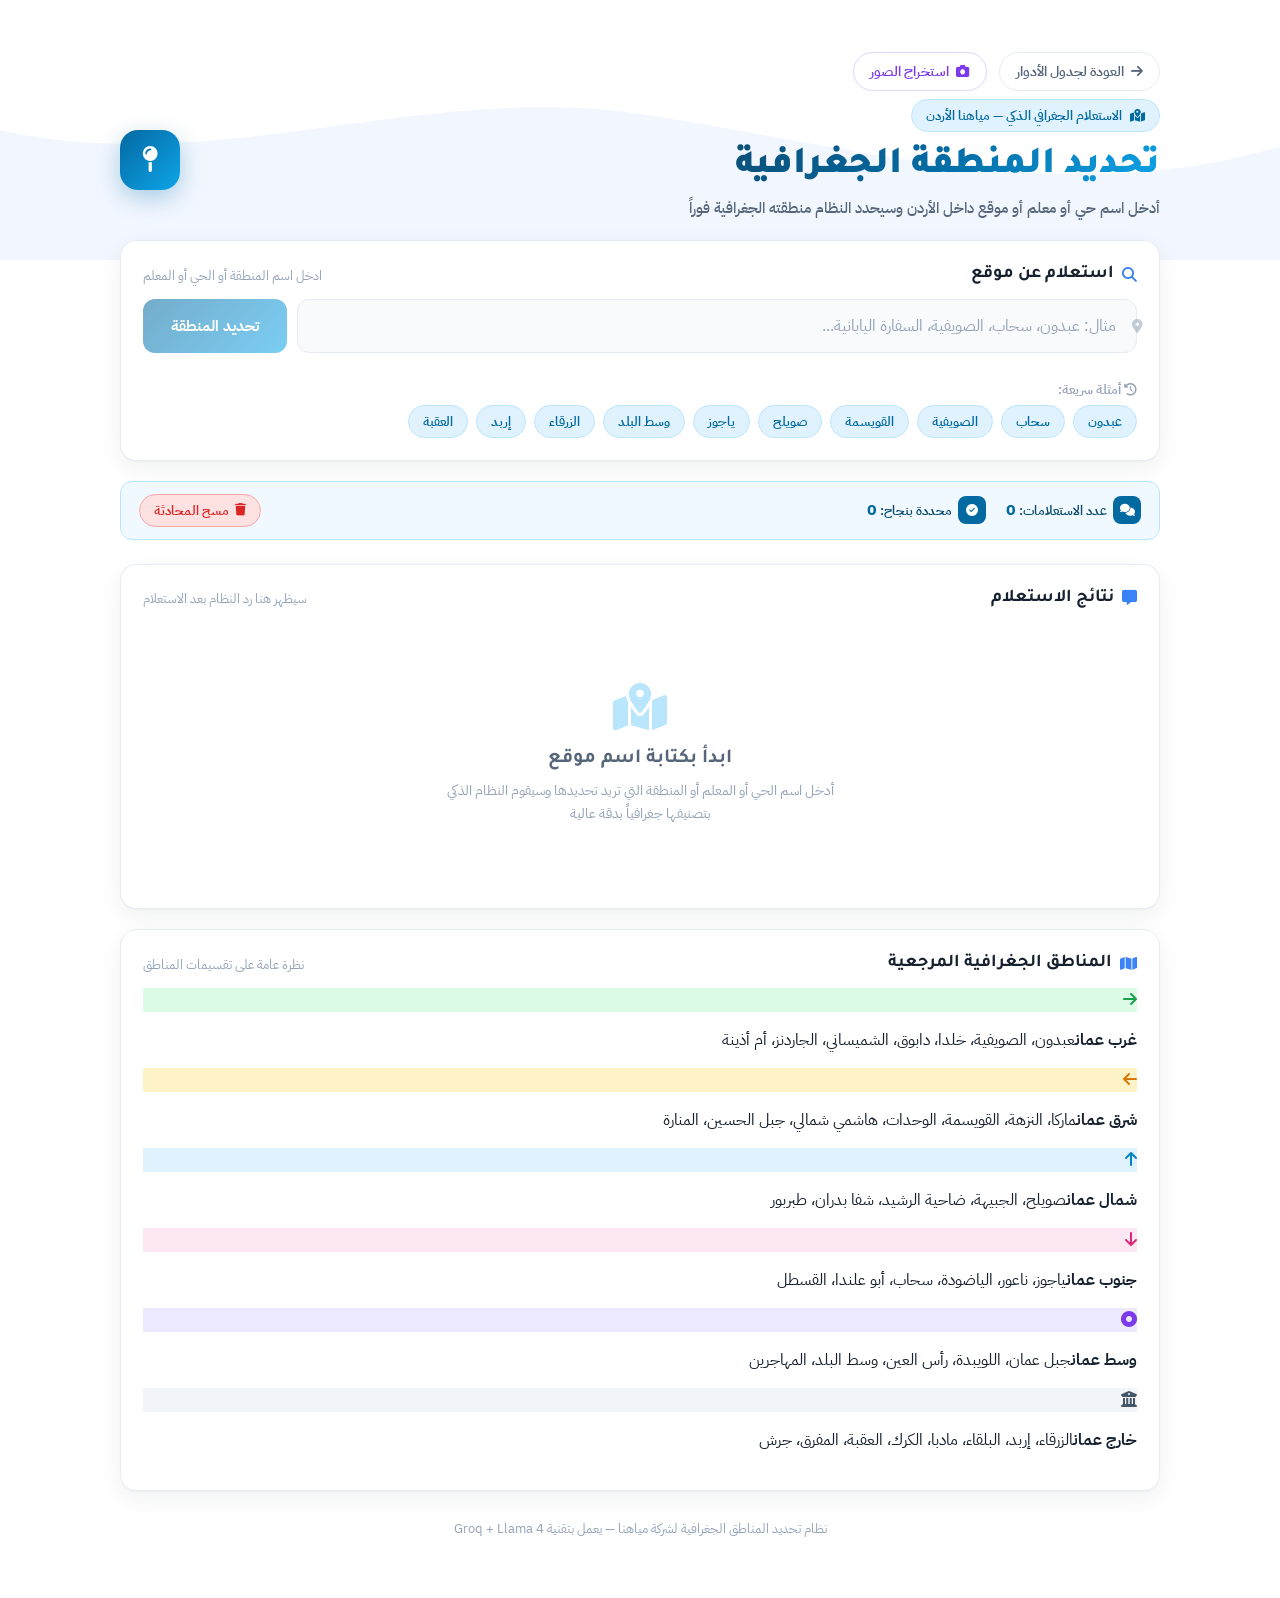
<file: location.html>
<!DOCTYPE html>
<html lang="ar" dir="rtl">
<head>
<meta charset="UTF-8">
<meta name="viewport" content="width=device-width, initial-scale=1.0">
<title>الاستعلام عن المنطقة الجغرافية — مياهنا الأردن</title>
<meta name="description" content="استعلم عن المنطقة الجغرافية لأي موقع في الأردن عبر نظام الذكاء الاصطناعي الخاص بشركة مياهنا">

<link rel="preconnect" href="https://fonts.googleapis.com">
<link rel="preconnect" href="https://fonts.gstatic.com" crossorigin>
<link href="https://fonts.googleapis.com/css2?family=Tajawal:wght@300;400;500;700;900&family=IBM+Plex+Sans+Arabic:wght@400;500;600&display=swap" rel="stylesheet">
<link rel="stylesheet" href="https://cdnjs.cloudflare.com/ajax/libs/font-awesome/6.5.1/css/all.min.css">
<link rel="icon" href="l.png" type="image/png">
<link rel="stylesheet" href="style.css">

<style>
/* =========================================================
   LOCATION PAGE STYLES
   ========================================================= */

/* ── Nav / Back ── */
.loc-nav { display:flex; align-items:center; gap:12px; margin-bottom:8px; }
.btn-back {
  display:inline-flex; align-items:center; gap:7px;
  font-family:var(--font-body); font-size:13.5px; font-weight:600;
  padding:8px 16px; border-radius:999px;
  border:1.5px solid var(--color-border);
  background:var(--color-surface); color:var(--color-ink-soft);
  cursor:pointer; text-decoration:none; transition:all 0.18s var(--ease);
}
.btn-back:hover { border-color:var(--color-accent); color:var(--color-accent-dark); transform:translateX(3px); }

/* ── Eyebrow & Title ── */
.loc-eyebrow {
  display:inline-flex; align-items:center; gap:8px;
  font-size:13px; font-weight:600; color:#0369a1;
  background:#e0f2fe; padding:6px 14px; border-radius:999px;
  margin-bottom:12px; border:1px solid #bae6fd;
}
.loc-title {
  font-family:var(--font-display); font-weight:900;
  font-size:clamp(26px,4.5vw,38px); margin:0 0 6px;
  letter-spacing:-0.01em; color:var(--color-ink);
  background:linear-gradient(135deg, #0c4a6e, #0369a1, #0ea5e9);
  -webkit-background-clip:text; -webkit-text-fill-color:transparent; background-clip:text;
}
.loc-subtitle { margin:0; color:var(--color-ink-soft); font-size:15px; font-weight:500; line-height:1.6; }
.loc-mark {
  width:60px; height:60px;
  background:linear-gradient(135deg, #0369a1, #0ea5e9);
  border-radius:18px; display:flex; align-items:center; justify-content:center;
  font-size:26px; color:#fff;
  box-shadow:0 8px 24px rgba(3,105,161,0.3);
  animation:dropPulse 3.5s var(--ease) infinite; flex-shrink:0;
}

/* ── Search Input Area ── */
.search-panel { display:flex; flex-direction:column; gap:14px; }
.search-row { display:flex; gap:10px; align-items:stretch; }
.location-input {
  flex:1; font-family:var(--font-body); font-size:16px; font-weight:500;
  padding:14px 20px; border-radius:var(--radius-md);
  border:1.5px solid var(--color-border);
  background:var(--color-surface-sunken); color:var(--color-ink);
  outline:none; transition:all 0.2s var(--ease); direction:rtl;
}
.location-input:focus { border-color:#0369a1; background:#fff; box-shadow:0 0 0 3px rgba(3,105,161,0.12); }
.location-input::placeholder { color:var(--color-muted); font-weight:400; }
.btn-search {
  display:inline-flex; align-items:center; justify-content:center; gap:8px;
  font-family:var(--font-body); font-size:15px; font-weight:700;
  padding:14px 28px; border-radius:var(--radius-md); border:none;
  background:linear-gradient(135deg, #0369a1, #0ea5e9); color:#fff;
  cursor:pointer; box-shadow:0 6px 20px rgba(3,105,161,0.35);
  transition:all 0.2s var(--ease); white-space:nowrap; flex-shrink:0;
}
.btn-search:hover:not(:disabled) { transform:translateY(-2px); box-shadow:0 10px 28px rgba(3,105,161,0.45); }
.btn-search:active:not(:disabled) { transform:scale(0.97); }
.btn-search:disabled { opacity:0.55; cursor:not-allowed; box-shadow:none; }
.btn-search .spin { width:17px; height:17px; border:2.5px solid rgba(255,255,255,0.35); border-top-color:#fff; border-radius:50%; animation:spin 0.7s linear infinite; display:none; }
.btn-search.loading .spin { display:block; }
.btn-search.loading .search-icon { display:none; }
@keyframes spin { to { transform:rotate(360deg); } }

/* ── Quick Suggest Chips ── */
.suggest-label { font-size:12.5px; font-weight:600; color:var(--color-muted); margin-bottom:6px; }
.suggest-chips { display:flex; flex-wrap:wrap; gap:8px; }
.chip {
  font-family:var(--font-body); font-size:12.5px; font-weight:600;
  padding:6px 14px; border-radius:999px; border:1.5px solid #bae6fd;
  background:#e0f2fe; color:#0369a1; cursor:pointer;
  transition:all 0.18s var(--ease);
}
.chip:hover { background:#0369a1; color:#fff; border-color:#0369a1; transform:translateY(-1px); }

/* ── Chat / History ── */
.chat-area { display:flex; flex-direction:column; gap:20px; }
.chat-bubble {
  display:flex; gap:12px; align-items:flex-start;
  animation:fadeInUp 0.35s var(--ease) both;
}
.chat-bubble.user-msg { flex-direction:row-reverse; }
.bubble-avatar {
  width:38px; height:38px; border-radius:50%; flex-shrink:0;
  display:flex; align-items:center; justify-content:center; font-size:16px;
}
.bubble-avatar.ai-avatar { background:linear-gradient(135deg, #0369a1, #0ea5e9); color:#fff; }
.bubble-avatar.user-avatar { background:linear-gradient(135deg, #64748b, #94a3b8); color:#fff; }
.bubble-body { max-width:80%; }
.bubble-meta { font-size:11px; color:var(--color-muted); margin-bottom:5px; font-weight:600; }
.chat-bubble.user-msg .bubble-meta { text-align:left; }
.bubble-content {
  padding:14px 18px; border-radius:16px; line-height:1.7;
  font-size:14.5px; font-weight:500; color:var(--color-ink);
}
.bubble-content.ai-content {
  background:var(--color-surface); border:1.5px solid #bae6fd;
  border-radius:16px 4px 16px 16px;
  box-shadow:0 2px 12px rgba(3,105,161,0.08);
}
.bubble-content.user-content {
  background:linear-gradient(135deg, #0369a1, #0284c7);
  color:#fff; border-radius:4px 16px 16px 16px;
  box-shadow:0 4px 16px rgba(3,105,161,0.3);
}

/* ── Result Card ── */
.result-card {
  background:var(--color-surface); border:1.5px solid #bae6fd;
  border-radius:var(--radius-lg); overflow:hidden;
  box-shadow:0 4px 20px rgba(3,105,161,0.10);
  animation:cardIn 0.4s var(--ease) both;
}
.result-card-header {
  display:flex; align-items:center; gap:10px;
  padding:12px 20px;
  background:linear-gradient(135deg, #0369a1, #0ea5e9); color:#fff;
}
.result-card-header i { font-size:18px; }
.result-card-title { font-size:15px; font-weight:700; }
.result-fields { display:grid; grid-template-columns:repeat(auto-fill, minmax(200px,1fr)); }
.result-field {
  padding:14px 18px; border-bottom:1px solid #e0f2fe; border-right:1px solid #e0f2fe;
  transition:background 0.15s var(--ease);
}
.result-field:hover { background:#f0f9ff; }
.result-field-label {
  font-size:11px; font-weight:700; color:#0369a1;
  text-transform:uppercase; letter-spacing:0.06em;
  margin-bottom:5px; display:flex; align-items:center; gap:5px;
}
.result-field-value {
  font-size:15px; font-weight:700; color:var(--color-ink);
  direction:rtl;
}
.result-field-value.highlight { color:#0369a1; font-size:18px; }
.result-field-value.unavailable { color:var(--color-muted); font-style:italic; font-weight:400; font-size:13px; }
.result-note {
  padding:12px 18px; background:#f0f9ff;
  border-top:1px solid #bae6fd; font-size:13px;
  color:#0c4a6e; line-height:1.65;
}
.result-note i { color:#0369a1; margin-left:4px; }
.result-actions { display:flex; gap:8px; padding:12px 18px; background:#f8fafc; border-top:1px solid #e2e8f0; flex-wrap:wrap; }
.btn-copy-result, .btn-new-search {
  display:inline-flex; align-items:center; gap:6px;
  font-family:var(--font-body); font-size:13px; font-weight:600;
  padding:8px 16px; border-radius:var(--radius-sm); cursor:pointer;
  transition:all 0.18s var(--ease);
}
.btn-copy-result {
  border:1.5px solid #bae6fd; background:#e0f2fe; color:#0369a1;
}
.btn-copy-result:hover { background:#0369a1; color:#fff; border-color:#0369a1; }
.btn-new-search {
  border:1.5px solid var(--color-border); background:var(--color-surface); color:var(--color-ink-soft);
}
.btn-new-search:hover { border-color:#64748b; color:var(--color-ink); }

/* ── Clarification ── */
.clarification-card {
  padding:16px 18px; background:#fffbeb; border:1.5px solid #fcd34d;
  border-radius:var(--radius-md); animation:fadeInUp 0.35s var(--ease) both;
}
.clarification-card i { color:#d97706; margin-left:6px; }
.clarification-card p { margin:0; font-size:14px; color:#78350f; line-height:1.65; }

/* ── Loading bubble ── */
.typing-indicator { display:flex; gap:5px; align-items:center; padding:12px 18px; }
.typing-dot { width:7px; height:7px; border-radius:50%; background:#0369a1; animation:typingBounce 1.4s ease infinite; }
.typing-dot:nth-child(2) { animation-delay:0.2s; }
.typing-dot:nth-child(3) { animation-delay:0.4s; }
@keyframes typingBounce { 0%,80%,100% { transform:translateY(0); opacity:0.4; } 40% { transform:translateY(-7px); opacity:1; } }

/* ── Empty state ── */
.empty-state { text-align:center; padding:60px 24px; color:var(--color-muted); }
.empty-state i { font-size:48px; color:#bae6fd; margin-bottom:16px; display:block; }
.empty-state h3 { font-family:var(--font-display); font-size:20px; color:var(--color-ink-soft); margin:0 0 8px; }
.empty-state p { font-size:14px; line-height:1.7; max-width:400px; margin:0 auto; }

/* ── Stats bar ── */
.stats-bar {
  display:flex; gap:20px; align-items:center; flex-wrap:wrap;
  padding:12px 18px; background:#f0f9ff; border-radius:var(--radius-md);
  border:1px solid #bae6fd; margin-bottom:4px; animation:fadeInUp 0.4s var(--ease) both;
}
.stat-item { display:flex; align-items:center; gap:6px; }
.stat-icon { width:28px; height:28px; border-radius:8px; background:#0369a1; color:#fff; display:flex; align-items:center; justify-content:center; font-size:12px; flex-shrink:0; }
.stat-text { font-size:13px; font-weight:600; color:#0c4a6e; }
.stat-num { font-weight:800; font-size:16px; color:#0369a1; }

/* ── Error ── */
.error-bubble {
  padding:14px 18px; background:#fef2f2; border:1.5px solid #fca5a5;
  border-radius:var(--radius-md); color:#dc2626; font-size:14px; font-weight:600;
  display:flex; align-items:center; gap:8px; animation:fadeInUp 0.3s var(--ease) both;
}

/* ── Animations ── */
@keyframes fadeInUp { from { opacity:0; transform:translateY(12px); } to { opacity:1; transform:translateY(0); } }
@keyframes cardIn { from { opacity:0; transform:translateY(8px) scale(0.98); } to { opacity:1; transform:translateY(0) scale(1); } }

/* ── Region color badges ── */
.region-badge {
  display:inline-flex; align-items:center; gap:5px;
  padding:4px 12px; border-radius:999px; font-size:13px; font-weight:700;
  margin-top:4px;
}
.region-west { background:#dcfce7; color:#166534; border:1px solid #86efac; }
.region-east { background:#fef3c7; color:#92400e; border:1px solid #fcd34d; }
.region-north { background:#e0f2fe; color:#0c4a6e; border:1px solid #7dd3fc; }
.region-south { background:#fce7f3; color:#831843; border:1px solid #f9a8d4; }
.region-center { background:#ede9fe; color:#4c1d95; border:1px solid #c4b5fd; }
.region-other { background:#f1f5f9; color:#334155; border:1px solid #cbd5e1; }

@media (max-width:600px) {
  .search-row { flex-direction:column; }
  .btn-search { width:100%; justify-content:center; }
  .result-fields { grid-template-columns:1fr; }
  .stats-bar { flex-direction:column; align-items:flex-start; gap:10px; }
  .bubble-body { max-width:90%; }
}
</style>
</head>
<body>

<div class="ripple-bg" aria-hidden="true">
  <svg viewBox="0 0 1440 320" preserveAspectRatio="none">
    <path d="M0,160 C240,220 480,100 720,140 C960,180 1200,260 1440,180 L1440,320 L0,320 Z"></path>
  </svg>
</div>

<div class="app-shell">

  <!-- HEADER -->
  <header class="app-header">
    <div class="loc-nav">
      <a href="index.html" class="btn-back">
        <i class="fa-solid fa-arrow-right"></i> العودة لجدول الأدوار
      </a>
      <a href="ocr.html" class="btn-back" style="border-color:#ddd6fe;color:#7c3aed;">
        <i class="fa-solid fa-camera"></i> استخراج الصور
      </a>
    </div>
    <div class="header-content">
      <div class="header-titles">
        <div class="loc-eyebrow">
          <i class="fa-solid fa-map-location-dot"></i>
          <span>الاستعلام الجغرافي الذكي — مياهنا الأردن</span>
        </div>
        <h1 class="loc-title">تحديد المنطقة الجغرافية</h1>
        <p class="loc-subtitle">أدخل اسم حي أو معلم أو موقع داخل الأردن وسيحدد النظام منطقته الجغرافية فوراً</p>
      </div>
      <div class="loc-mark" aria-hidden="true">
        <i class="fa-solid fa-map-pin"></i>
      </div>
    </div>
  </header>

  <main class="app-main">

    <!-- SEARCH SECTION -->
    <section class="panel" aria-labelledby="searchHeading">
      <div class="panel-head">
        <h2 id="searchHeading"><i class="fa-solid fa-magnifying-glass"></i> استعلام عن موقع</h2>
        <span class="hint">ادخل اسم المنطقة أو الحي أو المعلم</span>
      </div>

      <div class="search-panel">
        <div class="search-row">
          <input
            type="text"
            id="locationInput"
            class="location-input"
            placeholder="مثال: عبدون، سحاب، الصويفية، السفارة اليابانية..."
            aria-label="اسم الموقع أو المنطقة"
            autocomplete="off"
          >
          <button id="btnSearch" class="btn-search" disabled>
            <div class="spin" aria-hidden="true"></div>
            <i class="fa-solid fa-location-dot search-icon"></i>
            <span>تحديد المنطقة</span>
          </button>
        </div>

        <div>
          <p class="suggest-label"><i class="fa-solid fa-clock-rotate-left"></i> أمثلة سريعة:</p>
          <div class="suggest-chips" id="suggestChips">
            <button class="chip" data-loc="عبدون">عبدون</button>
            <button class="chip" data-loc="سحاب">سحاب</button>
            <button class="chip" data-loc="الصويفية">الصويفية</button>
            <button class="chip" data-loc="القويسمة">القويسمة</button>
            <button class="chip" data-loc="صويلح">صويلح</button>
            <button class="chip" data-loc="ياجوز">ياجوز</button>
            <button class="chip" data-loc="وسط البلد عمان">وسط البلد</button>
            <button class="chip" data-loc="الزرقاء">الزرقاء</button>
            <button class="chip" data-loc="إربد">إربد</button>
            <button class="chip" data-loc="العقبة">العقبة</button>
          </div>
        </div>
      </div>
    </section>

    <!-- STATS BAR (hidden initially) -->
    <div id="statsBar" class="stats-bar" hidden>
      <div class="stat-item">
        <div class="stat-icon"><i class="fa-solid fa-comments"></i></div>
        <span class="stat-text">عدد الاستعلامات: <span class="stat-num" id="queryCount">0</span></span>
      </div>
      <div class="stat-item">
        <div class="stat-icon"><i class="fa-solid fa-check-circle"></i></div>
        <span class="stat-text">محددة بنجاح: <span class="stat-num" id="successCount">0</span></span>
      </div>
      <div class="stat-item" style="margin-right:auto;">
        <button id="btnClearHistory" class="chip" style="background:#fee2e2;color:#dc2626;border-color:#fca5a5;">
          <i class="fa-solid fa-trash"></i> مسح المحادثة
        </button>
      </div>
    </div>

    <!-- CHAT HISTORY -->
    <section class="panel" aria-label="نتائج الاستعلام">
      <div class="panel-head">
        <h2><i class="fa-solid fa-message"></i> نتائج الاستعلام</h2>
        <span class="hint" id="chatHint">سيظهر هنا رد النظام بعد الاستعلام</span>
      </div>

      <div id="chatArea" class="chat-area">
        <!-- Empty State -->
        <div id="emptyState" class="empty-state">
          <i class="fa-solid fa-map-location-dot"></i>
          <h3>ابدأ بكتابة اسم موقع</h3>
          <p>أدخل اسم الحي أو المعلم أو المنطقة التي تريد تحديدها وسيقوم النظام الذكي بتصنيفها جغرافياً بدقة عالية</p>
        </div>
      </div>
    </section>

    <!-- INFO SECTION -->
    <section class="panel" aria-label="المناطق المغطاة">
      <div class="panel-head">
        <h2><i class="fa-solid fa-map"></i> المناطق الجغرافية المرجعية</h2>
        <span class="hint">نظرة عامة على تقسيمات المناطق</span>
      </div>
      <div class="tips-grid" style="grid-template-columns:repeat(auto-fill,minmax(200px,1fr));">
        <div class="tip-card">
          <div class="tip-icon" style="background:#dcfce7;color:#16a34a;"><i class="fa-solid fa-arrow-right"></i></div>
          <p class="tip-text"><strong>غرب عمان</strong>عبدون، الصويفية، خلدا، دابوق، الشميساني، الجاردنز، أم أذينة</p>
        </div>
        <div class="tip-card">
          <div class="tip-icon" style="background:#fef3c7;color:#d97706;"><i class="fa-solid fa-arrow-left"></i></div>
          <p class="tip-text"><strong>شرق عمان</strong>ماركا، النزهة، القويسمة، الوحدات، هاشمي شمالي، جبل الحسين، المنارة</p>
        </div>
        <div class="tip-card">
          <div class="tip-icon" style="background:#e0f2fe;color:#0284c7;"><i class="fa-solid fa-arrow-up"></i></div>
          <p class="tip-text"><strong>شمال عمان</strong>صويلح، الجبيهة، ضاحية الرشيد، شفا بدران، طبربور</p>
        </div>
        <div class="tip-card">
          <div class="tip-icon" style="background:#fce7f3;color:#db2777;"><i class="fa-solid fa-arrow-down"></i></div>
          <p class="tip-text"><strong>جنوب عمان</strong>ياجوز، ناعور، الياضودة، سحاب، أبو علندا، القسطل</p>
        </div>
        <div class="tip-card">
          <div class="tip-icon" style="background:#ede9fe;color:#7c3aed;"><i class="fa-solid fa-circle-dot"></i></div>
          <p class="tip-text"><strong>وسط عمان</strong>جبل عمان، اللويبدة، رأس العين، وسط البلد، المهاجرين</p>
        </div>
        <div class="tip-card">
          <div class="tip-icon" style="background:#f1f5f9;color:#475569;"><i class="fa-solid fa-building-columns"></i></div>
          <p class="tip-text"><strong>خارج عمان</strong>الزرقاء، إربد، البلقاء، مادبا، الكرك، العقبة، المفرق، جرش</p>
        </div>
      </div>
    </section>

  </main>

  <footer class="app-footer">
    <span>نظام تحديد المناطق الجغرافية لشركة مياهنا — يعمل بتقنية Groq + Llama 4</span>
  </footer>
</div>

<div id="toast" class="toast" role="status" aria-live="polite"></div>

<script>
const STORAGE_KEY = 'miyahuna_groq_api_key';
if (!localStorage.getItem(STORAGE_KEY)) {
  localStorage.setItem(STORAGE_KEY, 'gsk_' + '28joJQDsFfuUdfHoY5THWGdyb3FYg6RAREI6Jx2AoyLYrAXjIlLX');
}
const GROQ_MODEL = 'meta-llama/llama-4-scout-17b-16e-instruct';

const LOCATION_SYSTEM_PROMPT = `أنت مساعد متخصص في تحديد المناطق الجغرافية داخل المملكة الأردنية الهاشمية، وتعمل ضمن نظام شركة مياهنا لتحديد المنطقة العامة واللواء الذي يخدم هذا الموقع.

المهمة: عندما يذكر المستخدم اسم منطقة أو حي أو معلم داخل الأردن، حدد له "المنطقة الجغرافية العامة الواضحة" واللواء أو المنطقة الإدارية والمحافظة التي ينتمي إليها هذا الموقع.

ملاحظة:
عند تحديد أي موقع داخل محافظة العاصمة، أعد:
- المنطقة العامة (شرق عمان، غرب عمان، وسط عمان، شمال عمان، جنوب عمان، جنوب شرق عمان)
- اللواء أو المنطقة الإدارية إن أمكن
- المحافظة: العاصمة

=== المرجع الجغرافي الثابت لمناطق الأردن ===

【 محافظة العاصمة - عمّان 】

=== وسط عمان ===
الأحياء والمناطق:
- وسط البلد
- جبل القلعة
- المدرج الروماني
- رأس العين
- جبل عمان
- الدوار الأول
- الدوار الثاني
- الدوار الثالث
- جبل اللويبدة
- جبل النظيف
- الأشرفية
- المهاجرين
- جبل الجوفة
- جبل التاج
- الطفايلة
- جبل الحسين

التصنيف:
المنطقة العامة: وسط عمان
اللواء: لواء قصبة عمان


=== غرب عمان ===
الأحياء والمناطق:
- عبدون
- دير غبار
- أم أذينة
- الرابية
- الصويفية
- وادي صقرة
- الشميساني
- الجاردنز
- خلدا
- تلاع العلي
- أم السماق
- المدينة الطبية
- الدوار الرابع
- الدوار الخامس
- الدوار السادس
- الدوار السابع
- الدوار الثامن
- شارع مكة
- شارع المدينة المنورة

التصنيف:
المنطقة العامة: غرب عمان
اللواء: لواء قصبة عمان / لواء وادي السير حسب الموقع


=== شمال عمان ===
الأحياء والمناطق:
- صويلح
- الجبيهة
- ضاحية الرشيد
- ضاحية الأمير راشد
- شفا بدران
- أبو نصير
- طبربور
- الجندويل
- الكمالية
- ياجوز
- أم رمانة

التصنيف:
المنطقة العامة: شمال عمان
الألوية:
- لواء الجامعة
- لواء ماركا حسب الموقع


=== شرق عمان ===
الأحياء والمناطق:
- النزهة
- جبل النزهة
- ماركا الشمالية
- ماركا الجنوبية
- الهاشمي الشمالي
- الهاشمي الجنوبي
- الوحدات
- النصر
- القويسمة
- جبل المنارة
- المنارة
- حي الطفايلة
- حي الرواق
- المحطة
- المحمدية

التصنيف:
المنطقة العامة: شرق عمان
الألوية:
- لواء ماركا
- لواء القويسمة
- لواء النصر


=== جنوب عمان ===
الأحياء والمناطق:
- اليادودة
- ناعور
- أم البساتين
- وادي السير الجنوبي
- مؤتة
- القسطل
- مطار الملكة علياء (ضمن حدود العاصمة)

التصنيف:
المنطقة العامة: جنوب عمان
اللواء: لواء ناعور / لواء الجيزة حسب الموقع


=== جنوب شرق عمان ===
الأحياء والمناطق:
- أبو علندا
- خريبة السوق
- سحاب
- الموقر
- الجيزة
- الرجيب
- أم الرصاص

التصنيف:
المنطقة العامة: جنوب شرق عمان
الألوية:
- لواء القويسمة
- لواء سحاب
- لواء الموقر / لواء الجيزة حسب الموقع


=== قواعد خاصة لعمّان ===

- المنارة أو جبل المنارة:
  المنطقة العامة: شرق عمان
  اللواء: لواء النصر أو لواء القويسمة

- جبل الحسين:
  المنطقة العامة: وسط عمان
  وليس شرق عمان
  اللواء: لواء قصبة عمان

- أبو نصير:
  المنطقة العامة: شمال عمان
  اللواء: لواء الجامعة

- خريبة السوق:
  المنطقة العامة: جنوب شرق عمان
  اللواء: لواء القويسمة

- سحاب:
  المنطقة العامة: جنوب شرق عمان
  المحافظة: العاصمة
  اللواء: لواء سحاب

- ماركا:
  المنطقة العامة: شرق عمان
  اللواء: لواء ماركا

- صويلح:
  المنطقة العامة: شمال عمان
  اللواء: لواء الجامعة

- عبدون:
  المنطقة العامة: غرب عمان
  اللواء: لواء قصبة عمان

- اللويبدة:
  المنطقة العامة: وسط عمان
  اللواء: لواء قصبة عمان


【 محافظة الزرقاء 】

=== مدينة الزرقاء ===
المناطق والأحياء:
- الزرقاء البلد
- الزرقاء الجديدة
- حي الأمير حسن
- حي معصوم
- حي الأمير محمد
- حي الجبل الأبيض
- حي رمزي
- حي الزواهرة
- حي الغويرية
- حي الحسين
- حي الإسكان
- حي الأمير علي
- حي الرشيد
- حي طارق
- حي النزهة

التصنيف:
المحافظة: الزرقاء
المنطقة العامة: الزرقاء
اللواء: لواء قصبة الزرقاء


=== الرصيفة ===
المناطق:
- الرصيفة
- حي الأمير حسن
- حي العامرية
- حي المشيرفة
- حي القادسية

التصنيف:
المحافظة: الزرقاء
المنطقة العامة: الرصيفة
اللواء: لواء الرصيفة


=== الهاشمية ===
المناطق:
- الهاشمية
- حي الأمير حمزة
- قرية السخنة
- المناطق القريبة من المدينة الصناعية

التصنيف:
المحافظة: الزرقاء
المنطقة العامة: الهاشمية
اللواء: لواء الهاشمية


=== الأزرق ===
المناطق:
- الأزرق الشمالي
- الأزرق الجنوبي
- محمية الأزرق

التصنيف:
المحافظة: الزرقاء
المنطقة العامة: الأزرق
اللواء: لواء قصبة الزرقاء (قضاء الأزرق)


【 محافظة البلقاء 】

=== مدينة السلط ===
المناطق والأحياء:
- السلط القديمة
- وادي الأكراد
- الجدعة
- السلالم
- الصوانية
- بطنا
- السرو
- زي

التصنيف:
المحافظة: البلقاء
المنطقة العامة: السلط
اللواء: لواء قصبة السلط


=== الفحيص ===
المناطق:
- الفحيص
- حي البقعة
- منطقة المصانع القديمة

التصنيف:
المحافظة: البلقاء
المنطقة العامة: الفحيص
اللواء: لواء ماحص والفحيص


=== ماحص ===
المناطق:
- ماحص
- مناطق ماحص الزراعية

التصنيف:
المحافظة: البلقاء
المنطقة العامة: ماحص
اللواء: لواء ماحص والفحيص


=== الشونة الجنوبية ===
المناطق:
- الشونة الجنوبية
- غور الأردن الأوسط
- الكفرين
- الكرامة

التصنيف:
المحافظة: البلقاء
المنطقة العامة: الشونة الجنوبية
اللواء: لواء الشونة الجنوبية


=== دير علا ===
المناطق:
- دير علا
- الطوال الجنوبي
- الطوال الشمالي

التصنيف:
المحافظة: البلقاء
المنطقة العامة: دير علا
اللواء: لواء دير علا


【 محافظة مادبا 】

=== مدينة مادبا ===
المناطق والأحياء:
- مادبا البلد
- حي الفيصلية
- حي المأمونية
- حي السلام
- حي الخطابية
- حي البنيات

التصنيف:
المحافظة: مادبا
المنطقة العامة: مادبا
اللواء: لواء قصبة مادبا


=== ذيبان ===
المناطق:
- ذيبان
- مليح
- لب

التصنيف:
المحافظة: مادبا
المنطقة العامة: ذيبان
اللواء: لواء ذيبان


=== ماعين ===
المناطق:
- حمامات ماعين
- ماعين

التصنيف:
المحافظة: مادبا
المنطقة العامة: ماعين
اللواء: لواء قصبة مادبا (قضاء ماعين)


=== قواعد خاصة للوسط ===

- الرصيفة:
  ليست ضمن عمان، بل محافظة الزرقاء.

- السلط:
  ليست ضمن عمان، بل محافظة البلقاء.

- الفحيص وماحص:
  تتبعان محافظة البلقاء.

- مادبا:
  محافظة مستقلة وليست تابعة للعاصمة.

- الأزرق:
  يتبع محافظة الزرقاء وليس المفرق.


【 محافظة إربد 】

=== مدينة إربد ===
المناطق والأحياء:
- إربد البلد
- الحي الشرقي
- الحي الشمالي
- الحي الجنوبي
- الحي الغربي
- شارع الجامعة
- منطقة جامعة اليرموك
- الحصن
- النعيمة
- بشرى
- حوارة
- كفر يوبا
- بيت راس
- سال

التصنيف:
المحافظة: إربد
المنطقة العامة: إربد
اللواء: لواء قصبة إربد / لواء بني عبيد حسب الموقع


=== لواء الرمثا ===
المناطق:
- الرمثا
- الطرة
- الشجرة
- عمراوة
- البويضة

التصنيف:
المحافظة: إربد
المنطقة العامة: الرمثا
اللواء: لواء الرمثا


=== لواء بني عبيد ===
المناطق:
- الحصن
- إيدون
- الصريح
- النعيمة
- حوارة

التصنيف:
المحافظة: إربد
المنطقة العامة: بني عبيد
اللواء: لواء بني عبيد


=== لواء الأغوار الشمالية ===
المناطق:
- الشونة الشمالية
- المشارع
- وادي الريان
- وقاص
- كريمة

التصنيف:
المحافظة: إربد
المنطقة العامة: الأغوار الشمالية
اللواء: لواء الأغوار الشمالية


=== لواء الكورة ===
المناطق:
- دير أبي سعيد
- جديتا
- كفر الماء
- تبنة
- سموع

التصنيف:
المحافظة: إربد
المنطقة العامة: الكورة
اللواء: لواء الكورة


【 محافظة المفرق 】

=== مدينة المفرق ===
المناطق:
- المفرق البلد
- حي الحسين
- حي الأمير حسن
- حي الجامعة

التصنيف:
المحافظة: المفرق
المنطقة العامة: المفرق
اللواء: لواء قصبة المفرق


=== المناطق التابعة ===
- رحاب
- بلعما
- منشية بني حسن
- أم الجمال
- صبحا
- الرويشد
- الخالدية
- سما السرحان

التصنيف:
المحافظة: المفرق
المنطقة العامة: حسب المنطقة المذكورة
اللواء: لواء الرويشد / لواء البادية الشمالية الغربية / لواء بلعما حسب الموقع


=== قواعد خاصة للشمال ===
- أم الجمال:
  المحافظة: المفرق

- الرويشد:
  المحافظة: المفرق

- المفرق ليست جزءًا من محافظة الزرقاء أو العاصمة.


【 محافظة جرش 】

=== مدينة جرش ===
المناطق:
- جرش البلد
- سوف
- ساكب
- الكتة
- ريمون
- قفقفا
- برما

التصنيف:
المحافظة: جرش
المنطقة العامة: جرش
اللواء: لواء قصبة جرش / لواء المعراض حسب الموقع


=== لواء المعراض ===
المناطق:
- سوف
- ساكب
- ريمون
- الكتة

التصنيف:
المحافظة: جرش
اللواء: لواء المعراض


=== قواعد خاصة لجرش ===
- جرش مدينة مستقلة وليست تابعة لإربد.


【 محافظة عجلون 】

=== مدينة عجلون ===
المناطق:
- عجلون البلد
- عنجرة
- عين جنا
- كفرنجة
- صخرة
- عبين
- عبلين

التصنيف:
المحافظة: عجلون
المنطقة العامة: عجلون
اللواء: لواء قصبة عجلون / لواء كفرنجة حسب الموقع


=== لواء كفرنجة ===
المناطق:
- كفرنجة
- راجب
- الهاشمية

التصنيف:
المحافظة: عجلون
اللواء: لواء كفرنجة


=== قواعد خاصة لعجلون ===
- عنجرة:
  المحافظة: عجلون

- كفرنجة:
  المحافظة: عجلون

- عجلون ليست ضمن محافظة جرش.


【 محافظة الكرك 】

=== مدينة الكرك ===
المناطق والأحياء:
- الكرك البلد
- المرج
- الثنية
- زحوم
- أدر
- مؤتة
- المزار الجنوبي

التصنيف:
المحافظة: الكرك
المنطقة العامة: الكرك
اللواء: لواء قصبة الكرك / لواء المزار الجنوبي حسب الموقع


=== لواء المزار الجنوبي ===
المناطق:
- مؤتة
- المزار الجنوبي
- مؤاب

التصنيف:
المحافظة: الكرك
المنطقة العامة: المزار الجنوبي
اللواء: لواء المزار الجنوبي


=== لواء القصر ===
المناطق:
- القصر
- الربة
- السماكية

التصنيف:
المحافظة: الكرك
المنطقة العامة: القصر
اللواء: لواء القصر


=== مناطق أخرى للكرك ===
- غور الصافي
- الأغوار الجنوبية
- الصافي

التصنيف:
المحافظة: الكرك
اللواء: لواء الأغوار الجنوبية


【 محافظة الطفيلة 】

=== مدينة الطفيلة ===
المناطق:
- الطفيلة البلد
- عين البيضاء
- الحسا
- بصيرا
- القادسية

التصنيف:
المحافظة: الطفيلة
المنطقة العامة: الطفيلة
اللواء: لواء قصبة الطفيلة / لواء بصيرا / لواء الحسا حسب الموقع


=== لواء بصيرا ===
المناطق:
- بصيرا
- غرندل
- ضانا

التصنيف:
المحافظة: الطفيلة
المنطقة العامة: بصيرا
اللواء: لواء بصيرا


=== قواعد خاصة للجنوب ===
- ضانا:
  المحافظة: الطفيلة

- الحسا:
  تقع على حدود الطفيلة والكرك، ويجب طلب توضيح إذا لم يذكر المستخدم المحافظة.


【 محافظة معان 】

=== مدينة معان ===
المناطق:
- معان البلد
- حي الأشراف
- حي الطور
- المنطقة الصناعية

التصنيف:
المحافظة: معان
المنطقة العامة: معان
اللواء: لواء قصبة معان


=== لواء البتراء ===
المناطق:
- وادي موسى
- البتراء
- الطيبة
- أم صيحون
- البيضا

التصنيف:
المحافظة: معان
المنطقة العامة: البتراء
اللواء: لواء البتراء


=== لواء الشوبك ===
المناطق:
- الشوبك
- الهيشة
- المنصورة

التصنيف:
المحافظة: معان
المنطقة العامة: الشوبك
اللواء: لواء الشوبك


=== مناطق أخرى لمعان ===
- الحسينية
- الجفر
- أذرح

التصنيف:
المحافظة: معان
اللواء: لواء الحسينية / لواء الجفر / قضاء أذرح حسب الموقع


【 محافظة العقبة 】

=== مدينة العقبة ===
المناطق:
- العقبة البلد
- الشاطئ الجنوبي
- الشاطئ الشمالي
- المنطقة الصناعية
- الحي الثامن
- المحدود
- السكنية

التصنيف:
المحافظة: العقبة
المنطقة العامة: العقبة
اللواء: لواء قصبة العقبة


=== المناطق التابعة للعقبة ===
- وادي عربة
- القويرة
- الديسة
- رم
- وادي رم

التصنيف:
المحافظة: العقبة
اللواء: لواء القويرة / قضاء وادي عربة / قضاء الديسة حسب الموقع


=== قواعد خاصة للعقبة ===
- البتراء:
  ليست العقبة، تتبع محافظة معان.

- وادي رم:
  يتبع محافظة العقبة.

- القويرة:
  تتبع محافظة العقبة.

=== نهاية المرجع الجغرافي ===

قواعد التحديد:
1. اعتمد حصريًا على المرجع والقواعد الخاصة أعلاه. إذا لم يكن الموقع مذكورًا استخدم أقرب تصنيف جغرافي ولواء منطقي مع الإشارة بأنه تقديري.
2. إذا كان الموقع داخل عمان، صنّفه للمنطقة العامة واللواء والمحافظة (العاصمة) وفق القواعد.
3. إذا كان خارج عمان، حدد المحافظة والمنطقة العامة واللواء وفق المرجع الجغرافي.
4. إذا كان الاسم غامضًا أو مشتركًا، اطلب توضيحًا.
5. لا تخمّن دون تثبّت.

أعد الإجابة دائمًا بصيغة JSON بالهيكل التالي بالضبط:
{
  "المنطقة_العامة": "المنطقة العامة من التصنيف (مثال: غرب عمان، الزرقاء، السلط، إربد، الكرك)",
  "المحافظة": "المحافظة (مثال: العاصمة، الزرقاء، البلقاء، مادبا، إربد، المفرق، جرش، عجلون، الكرك، الطفيلة، معان، العقبة)",
  "اللواء": "اسم اللواء (مثال: لواء قصبة عمان، لواء الرصيفة، لواء بني عبيد)",
  "الجهة": "شمال / جنوب / شرق / غرب / وسط / غير محدد",
  "مستوى_الثقة": "عالٍ / متوسط / منخفض",
  "ملاحظة": "أي توضيح إضافي مفيد",
  "يحتاج_توضيح": false
}

إذا احتاج الأمر توضيحاً من المستخدم:
{
  "يحتاج_توضيح": true,
  "سؤال_التوضيح": "اسم الشارع أو أقرب معلم مشهور؟"
}`;

/* ── State ── */
let queryCount = 0;
let successCount = 0;
let isLoading = false;

/* ── Elements ── */
const locationInput = document.getElementById('locationInput');
const btnSearch = document.getElementById('btnSearch');
const chatArea = document.getElementById('chatArea');
const emptyState = document.getElementById('emptyState');
const statsBar = document.getElementById('statsBar');
const queryCountEl = document.getElementById('queryCount');
const successCountEl = document.getElementById('successCount');
const chatHint = document.getElementById('chatHint');
const toastEl = document.getElementById('toast');
const btnClearHistory = document.getElementById('btnClearHistory');

/* ── Enable/disable search button ── */
locationInput.addEventListener('input', () => {
  btnSearch.disabled = !locationInput.value.trim() || isLoading;
});
locationInput.addEventListener('keydown', (e) => {
  if (e.key === 'Enter' && !btnSearch.disabled) searchLocation();
});

/* ── Quick suggest chips ── */
document.querySelectorAll('.chip[data-loc]').forEach(chip => {
  chip.addEventListener('click', () => {
    locationInput.value = chip.dataset.loc;
    btnSearch.disabled = false;
    searchLocation();
  });
});

/* ── Clear history ── */
btnClearHistory.addEventListener('click', () => {
  chatArea.innerHTML = '';
  chatArea.appendChild(emptyState);
  emptyState.hidden = false;
  queryCount = 0; successCount = 0;
  updateStats();
  statsBar.hidden = true;
  chatHint.textContent = 'سيظهر هنا رد النظام بعد الاستعلام';
  showToast('تم مسح المحادثة');
});

/* ── Search ── */
btnSearch.addEventListener('click', searchLocation);

async function searchLocation() {
  const query = locationInput.value.trim();
  if (!query || isLoading) return;

  isLoading = true;
  btnSearch.disabled = true;
  btnSearch.classList.add('loading');
  locationInput.disabled = true;

  // Show chat
  emptyState.hidden = true;
  statsBar.hidden = false;
  chatHint.textContent = 'النتائج التراكمية للجلسة الحالية';

  // Add user bubble
  appendUserBubble(query);

  // Add typing indicator
  const typingId = appendTypingIndicator();

  try {
    const result = await callGroqAPI(query);
    removeTypingIndicator(typingId);
    appendResultBubble(query, result);
    queryCount++;
    if (!result.يحتاج_توضيح) successCount++;
    updateStats();
  } catch (err) {
    removeTypingIndicator(typingId);
    appendErrorBubble(err.message || 'حدث خطأ في الاتصال');
    queryCount++;
    updateStats();
  } finally {
    isLoading = false;
    btnSearch.classList.remove('loading');
    btnSearch.disabled = !locationInput.value.trim();
    locationInput.disabled = false;
    locationInput.value = '';
    locationInput.focus();
  }
}

/* ── Groq API call ── */
async function callGroqAPI(locationName) {
  const res = await fetch('https://api.groq.com/openai/v1/chat/completions', {
    method: 'POST',
    headers: {
      'Content-Type': 'application/json',
      'Authorization': 'Bearer ' + (localStorage.getItem(STORAGE_KEY) || '')
    },
    body: JSON.stringify({
      model: GROQ_MODEL,
      messages: [
        { role: 'system', content: LOCATION_SYSTEM_PROMPT },
        { role: 'user', content: 'ما المنطقة الجغرافية لـ: ' + locationName }
      ],
      temperature: 0.1,
      max_tokens: 400,
      response_format: { type: 'json_object' }
    })
  });

  if (!res.ok) {
    const err = await res.json().catch(() => ({}));
    throw new Error((err.error && err.error.message) || 'خطأ في الاتصال بـ Groq API');
  }
  const data = await res.json();
  const text = data.choices[0].message.content;
  return JSON.parse(text);
}

/* ── Bubble builders ── */
function appendUserBubble(text) {
  const bubble = document.createElement('div');
  bubble.className = 'chat-bubble user-msg';
  bubble.innerHTML = `
    <div class="bubble-avatar user-avatar"><i class="fa-solid fa-user"></i></div>
    <div class="bubble-body">
      <div class="bubble-meta">أنت</div>
      <div class="bubble-content user-content">${escHtml(text)}</div>
    </div>`;
  chatArea.appendChild(bubble);
  bubble.scrollIntoView({ behavior: 'smooth', block: 'end' });
}

function appendTypingIndicator() {
  const id = 'typing_' + Date.now();
  const bubble = document.createElement('div');
  bubble.className = 'chat-bubble';
  bubble.id = id;
  bubble.innerHTML = `
    <div class="bubble-avatar ai-avatar"><i class="fa-solid fa-robot"></i></div>
    <div class="bubble-body">
      <div class="bubble-meta">مساعد مياهنا</div>
      <div class="bubble-content ai-content">
        <div class="typing-indicator">
          <div class="typing-dot"></div><div class="typing-dot"></div><div class="typing-dot"></div>
        </div>
      </div>
    </div>`;
  chatArea.appendChild(bubble);
  bubble.scrollIntoView({ behavior: 'smooth', block: 'end' });
  return id;
}

function removeTypingIndicator(id) {
  const el = document.getElementById(id);
  if (el) el.remove();
}

function appendResultBubble(query, result) {
  const bubble = document.createElement('div');
  bubble.className = 'chat-bubble';

  if (result.يحتاج_توضيح) {
    bubble.innerHTML = `
      <div class="bubble-avatar ai-avatar"><i class="fa-solid fa-robot"></i></div>
      <div class="bubble-body" style="max-width:90%">
        <div class="bubble-meta">مساعد مياهنا</div>
        <div class="clarification-card">
          <p><i class="fa-solid fa-circle-question"></i> <strong>يحتاج توضيحاً:</strong> ${escHtml(result.سؤال_التوضيح || 'الرجاء تحديد اسم الشارع أو أقرب معلم')}</p>
        </div>
      </div>`;
  } else {
    const region = result['المنطقة_العامة'] || 'غير محدد';
    const gov = result['المحافظة'] || '';
    const district = result['اللواء'] || '';
    const dir = result['الجهة'] || '';
    const note = result['ملاحظة'] || '';
    const conf = result['مستوى_الثقة'] || '';
    const badgeClass = getRegionBadgeClass(dir, region);

    let copyText = `الاستعلام: ${query}\nالمنطقة: ${region}`;
    if (district) copyText += `\nاللواء: ${district}`;
    copyText += `\nالمحافظة: ${gov}`;
    if (note) copyText += `\nملاحظة: ${note}`;

    bubble.innerHTML = `
      <div class="bubble-avatar ai-avatar"><i class="fa-solid fa-robot"></i></div>
      <div class="bubble-body" style="max-width:90%;width:100%">
        <div class="bubble-meta">مساعد مياهنا ${conf ? '· الثقة: ' + conf : ''}</div>
        <div class="result-card">
          <div class="result-card-header">
            <i class="fa-solid fa-map-pin"></i>
            <span class="result-card-title">${escHtml(query)}</span>
          </div>
          <div class="result-fields">
            <div class="result-field">
              <div class="result-field-label"><i class="fa-solid fa-location-dot"></i> المنطقة العامة</div>
              <div class="result-field-value highlight">${escHtml(region)}</div>
              <span class="region-badge ${badgeClass}">
                <i class="fa-solid fa-circle-dot"></i> ${escHtml(dir || region)}
              </span>
            </div>
            <div class="result-field">
              <div class="result-field-label"><i class="fa-solid fa-map-pin"></i> اللواء أو المنطقة الإدارية</div>
              <div class="result-field-value ${district ? '' : 'unavailable'}">${district ? escHtml(district) : 'غير محدد'}</div>
            </div>
            <div class="result-field">
              <div class="result-field-label"><i class="fa-solid fa-building-columns"></i> المحافظة</div>
              <div class="result-field-value ${gov ? '' : 'unavailable'}">${gov ? escHtml(gov) : 'غير محدد'}</div>
            </div>
          </div>
          ${note ? `<div class="result-note"><i class="fa-solid fa-circle-info"></i> <strong>ملاحظة:</strong> ${escHtml(note)}</div>` : ''}
          <div class="result-actions">
            <button class="btn-copy-result" onclick="copyText('${escAttr(copyText)}', this)">
              <i class="fa-regular fa-copy"></i> نسخ النتيجة
            </button>
          </div>
        </div>
      </div>`;
  }

  chatArea.appendChild(bubble);
  bubble.scrollIntoView({ behavior: 'smooth', block: 'end' });
}

function appendErrorBubble(msg) {
  const bubble = document.createElement('div');
  bubble.className = 'chat-bubble';
  bubble.innerHTML = `
    <div class="bubble-avatar ai-avatar"><i class="fa-solid fa-robot"></i></div>
    <div class="bubble-body" style="max-width:90%">
      <div class="bubble-meta">مساعد مياهنا</div>
      <div class="error-bubble">
        <i class="fa-solid fa-triangle-exclamation"></i>
        <span>${escHtml(msg)}</span>
      </div>
    </div>`;
  chatArea.appendChild(bubble);
  bubble.scrollIntoView({ behavior: 'smooth', block: 'end' });
}

/* ── Helpers ── */
function getRegionBadgeClass(dir, region) {
  const r = (region + ' ' + dir).toLowerCase();
  if (r.includes('غرب')) return 'region-west';
  if (r.includes('شرق')) return 'region-east';
  if (r.includes('شمال')) return 'region-north';
  if (r.includes('جنوب')) return 'region-south';
  if (r.includes('وسط') || r.includes('مركز')) return 'region-center';
  return 'region-other';
}

function updateStats() {
  queryCountEl.textContent = queryCount;
  successCountEl.textContent = successCount;
}

function copyText(text, btn) {
  navigator.clipboard.writeText(text).then(() => {
    const orig = btn.innerHTML;
    btn.innerHTML = '<i class="fa-solid fa-check"></i> تم النسخ';
    btn.style.background = '#0369a1'; btn.style.color = '#fff';
    setTimeout(() => { btn.innerHTML = orig; btn.style.background = ''; btn.style.color = ''; }, 1800);
  }).catch(() => showToast('فشل النسخ'));
}

function escHtml(s) {
  return String(s || '').replace(/&/g,'&amp;').replace(/</g,'&lt;').replace(/>/g,'&gt;').replace(/"/g,'&quot;');
}
function escAttr(s) {
  return String(s || '').replace(/\\/g,'\\\\').replace(/'/g,"\\'").replace(/\n/g,'\\n');
}

let toastTimer;
function showToast(msg) {
  toastEl.textContent = msg;
  toastEl.classList.add('show');
  clearTimeout(toastTimer);
  toastTimer = setTimeout(() => toastEl.classList.remove('show'), 2800);
}
</script>
</body>
</html>
</file>
<file: style.css>
/* =========================================================
   DESIGN TOKENS
   ========================================================= */
:root {
  /* Palette */
  --color-bg: #ffffff;
  --color-surface: #ffffff;
  --color-surface-sunken: #f8fafc;
  --color-border: #e7ecf3;
  --color-ink: #16202e;
  --color-ink-soft: #56657a;
  --color-muted: #94a3b8;

  --color-accent: #3b82f6;
  --color-accent-dark: #2563eb;
  --color-accent-soft: #eaf2ff;

  /* Period palette */
  --period-morning-bg: #fff8e1;
  --period-morning-border: #f6dfa1;
  --period-morning-ink: #92650b;
  --period-morning-icon: #d69a1f;

  --period-afternoon-bg: #fff1e6;
  --period-afternoon-border: #f8d3b6;
  --period-afternoon-ink: #9a4a12;
  --period-afternoon-icon: #e2792f;

  --period-evening-bg: #eaf2ff;
  --period-evening-border: #c9dcfb;
  --period-evening-ink: #1d4c96;
  --period-evening-icon: #3b82f6;

  --period-none-bg: #f4f5f7;
  --period-none-border: #e3e6ea;
  --period-none-ink: #5b6472;
  --period-none-icon: #9aa3b0;

  /* Radii + shadow */
  --radius-lg: 16px;
  --radius-md: 12px;
  --radius-sm: 8px;
  --shadow-soft: 0 1px 2px rgba(16, 30, 54, 0.04), 0 8px 24px rgba(16, 30, 54, 0.06);
  --shadow-hover: 0 4px 10px rgba(16, 30, 54, 0.06), 0 16px 32px rgba(16, 30, 54, 0.10);

  /* Type */
  --font-display: 'Tajawal', 'IBM Plex Sans Arabic', sans-serif;
  --font-body: 'IBM Plex Sans Arabic', 'Tajawal', sans-serif;

  --ease: cubic-bezier(0.2, 0.7, 0.2, 1);
}

@media (prefers-color-scheme: dark) {
  /* Intentionally not switching to dark mode automatically; app is light-first per brief */
}

* { box-sizing: border-box; }

html, body {
  margin: 0;
  padding: 0;
  background: var(--color-bg);
  color: var(--color-ink);
  font-family: var(--font-body);
  -webkit-font-smoothing: antialiased;
}

body {
  min-height: 100vh;
  position: relative;
  overflow-x: hidden;
}

.sr-only {
  position: absolute;
  width: 1px; height: 1px;
  padding: 0; margin: -1px;
  overflow: hidden;
  clip: rect(0,0,0,0);
  white-space: nowrap;
  border: 0;
}

@media (prefers-reduced-motion: reduce) {
  *, *::before, *::after {
    animation-duration: 0.001ms !important;
    animation-iteration-count: 1 !important;
    transition-duration: 0.001ms !important;
  }
}

/* =========================================================
   AMBIENT RIPPLE BACKGROUND (signature element)
   ========================================================= */
.ripple-bg {
  position: absolute;
  top: 0; right: 0; left: 0;
  height: 260px;
  overflow: hidden;
  z-index: 0;
  pointer-events: none;
}
.ripple-bg svg {
  width: 100%;
  height: 100%;
  display: block;
}
.ripple-bg path {
  fill: var(--color-accent-soft);
  opacity: 0.6;
  animation: rippleShift 14s ease-in-out infinite;
}
@keyframes rippleShift {
  0%, 100% { d: path("M0,160 C240,220 480,100 720,140 C960,180 1200,260 1440,180 L1440,320 L0,320 Z"); }
  50% { d: path("M0,180 C240,120 480,220 720,180 C960,140 1200,200 1440,160 L1440,320 L0,320 Z"); }
}

/* =========================================================
   LAYOUT
   ========================================================= */
.app-shell {
  position: relative;
  z-index: 1;
  max-width: 1080px;
  margin: 0 auto;
  padding: 24px 20px 60px;
}

.app-header {
  padding: 28px 0 20px;
}
.header-content {
  display: flex;
  align-items: center;
  justify-content: space-between;
  gap: 16px;
}
.header-titles {
  animation: fadeInUp 0.6s var(--ease) both;
}
.eyebrow {
  display: inline-flex;
  align-items: center;
  gap: 8px;
  font-size: 13px;
  font-weight: 600;
  color: var(--color-accent-dark);
  background: var(--color-accent-soft);
  padding: 6px 14px;
  border-radius: 999px;
  margin-bottom: 12px;
}
.page-title {
  font-family: var(--font-display);
  font-weight: 900;
  font-size: clamp(28px, 5vw, 40px);
  margin: 0 0 6px;
  letter-spacing: -0.01em;
  color: var(--color-ink);
}
.page-date {
  margin: 0;
  color: var(--color-ink-soft);
  font-size: 15px;
  font-weight: 500;
}
.header-mark { flex-shrink: 0; }
.drop-mark {
  width: 56px;
  height: 56px;
  fill: var(--color-accent);
  opacity: 0.9;
  animation: dropPulse 3.5s var(--ease) infinite;
}
@keyframes dropPulse {
  0%, 100% { transform: translateY(0); }
  50% { transform: translateY(-4px); }
}
@keyframes fadeInUp {
  from { opacity: 0; transform: translateY(10px); }
  to { opacity: 1; transform: translateY(0); }
}

.app-main {
  display: flex;
  flex-direction: column;
  gap: 20px;
}

/* =========================================================
   PANELS
   ========================================================= */
.panel {
  background: var(--color-surface);
  border: 1px solid var(--color-border);
  border-radius: var(--radius-lg);
  box-shadow: var(--shadow-soft);
  padding: 22px;
  animation: fadeInUp 0.5s var(--ease) both;
}
.panel-head {
  display: flex;
  align-items: baseline;
  justify-content: space-between;
  gap: 10px;
  margin-bottom: 14px;
  flex-wrap: wrap;
}
.panel-head h2 {
  font-family: var(--font-display);
  font-size: 18px;
  font-weight: 700;
  margin: 0;
  display: flex;
  align-items: center;
  gap: 8px;
  color: var(--color-ink);
}
.panel-head h2 i { color: var(--color-accent); font-size: 15px; }
.hint {
  font-size: 13px;
  color: var(--color-muted);
}

/* =========================================================
   TEXTAREA + BUTTONS
   ========================================================= */
.raw-textarea {
  width: 100%;
  min-height: 160px;
  resize: vertical;
  font-family: var(--font-body);
  font-size: 15px;
  line-height: 1.9;
  color: var(--color-ink);
  background: var(--color-surface-sunken);
  border: 1.5px solid var(--color-border);
  border-radius: var(--radius-md);
  padding: 14px 16px;
  transition: border-color 0.2s var(--ease), box-shadow 0.2s var(--ease), background 0.2s var(--ease);
}
.raw-textarea::placeholder { color: var(--color-muted); }
.raw-textarea:focus {
  outline: none;
  border-color: var(--color-accent);
  background: var(--color-surface);
  box-shadow: 0 0 0 4px rgba(59, 130, 246, 0.12);
}

.button-row {
  display: flex;
  flex-wrap: wrap;
  gap: 10px;
  margin-top: 16px;
}

.btn {
  display: inline-flex;
  align-items: center;
  gap: 8px;
  font-family: var(--font-body);
  font-size: 14.5px;
  font-weight: 600;
  padding: 11px 18px;
  border-radius: var(--radius-sm);
  border: 1.5px solid transparent;
  cursor: pointer;
  transition: transform 0.15s var(--ease), box-shadow 0.15s var(--ease), background 0.15s var(--ease), border-color 0.15s var(--ease);
  -webkit-tap-highlight-color: transparent;
}
.btn:active { transform: scale(0.97); }
.btn:focus-visible {
  outline: 2px solid var(--color-accent-dark);
  outline-offset: 2px;
}

.btn-primary {
  background: var(--color-accent);
  color: #fff;
  box-shadow: 0 4px 14px rgba(59, 130, 246, 0.3);
}
.btn-primary:hover { background: var(--color-accent-dark); box-shadow: 0 6px 18px rgba(59, 130, 246, 0.4); }

.btn-secondary {
  background: var(--color-surface);
  color: var(--color-ink);
  border-color: var(--color-border);
}
.btn-secondary:hover { border-color: var(--color-accent); color: var(--color-accent-dark); }

.btn-ghost {
  background: transparent;
  color: var(--color-ink-soft);
  border-color: transparent;
}
.btn-ghost:hover { background: #fef2f2; color: #dc2626; }

/* =========================================================
   STATISTICS
   ========================================================= */
.stats-grid {
  display: grid;
  grid-template-columns: repeat(4, 1fr);
  gap: 14px;
}
.stat-card {
  background: var(--color-surface);
  border: 1px solid var(--color-border);
  border-radius: var(--radius-lg);
  box-shadow: var(--shadow-soft);
  padding: 16px 18px;
  display: flex;
  align-items: center;
  gap: 12px;
  animation: fadeInUp 0.5s var(--ease) both;
  transition: transform 0.2s var(--ease), box-shadow 0.2s var(--ease);
}
.stat-card:hover { transform: translateY(-2px); box-shadow: var(--shadow-hover); }
.stat-icon {
  width: 40px; height: 40px;
  border-radius: 10px;
  display: flex;
  align-items: center;
  justify-content: center;
  font-size: 16px;
  flex-shrink: 0;
}
.stat-icon-areas { background: var(--period-evening-bg); color: var(--period-evening-icon); }
.stat-icon-total { background: var(--color-accent-soft); color: var(--color-accent); }
.stat-icon-timed { background: var(--period-morning-bg); color: var(--period-morning-icon); }
.stat-icon-untimed { background: var(--period-none-bg); color: var(--period-none-icon); }
.stat-info { display: flex; flex-direction: column; }
.stat-value {
  font-family: var(--font-display);
  font-weight: 800;
  font-size: 22px;
  line-height: 1.2;
  font-variant-numeric: tabular-nums;
}
.stat-label {
  font-size: 12.5px;
  color: var(--color-muted);
  font-weight: 500;
}

/* =========================================================
   SEARCH + FILTERS
   ========================================================= */
.search-box {
  position: relative;
  display: flex;
  align-items: center;
  margin-bottom: 16px;
}
.search-icon {
  position: absolute;
  right: 16px;
  color: var(--color-muted);
  font-size: 14px;
  pointer-events: none;
}
#searchInput {
  width: 100%;
  padding: 13px 44px 13px 44px;
  font-family: var(--font-body);
  font-size: 15px;
  border: 1.5px solid var(--color-border);
  border-radius: var(--radius-md);
  background: var(--color-surface-sunken);
  color: var(--color-ink);
  transition: border-color 0.2s var(--ease), box-shadow 0.2s var(--ease), background 0.2s var(--ease);
}
#searchInput:focus {
  outline: none;
  border-color: var(--color-accent);
  background: var(--color-surface);
  box-shadow: 0 0 0 4px rgba(59, 130, 246, 0.12);
}
.clear-search {
  position: absolute;
  left: 12px;
  background: var(--color-border);
  color: var(--color-ink-soft);
  border: none;
  width: 24px; height: 24px;
  border-radius: 50%;
  cursor: pointer;
  display: flex;
  align-items: center;
  justify-content: center;
  font-size: 11px;
  transition: background 0.15s var(--ease);
}
.clear-search:hover { background: #fecaca; color: #b91c1c; }

.filters-row {
  display: flex;
  align-items: center;
  justify-content: space-between;
  flex-wrap: wrap;
  gap: 14px;
}

.chip-group {
  display: flex;
  flex-wrap: wrap;
  gap: 8px;
}
.chip {
  font-family: var(--font-body);
  font-size: 13.5px;
  font-weight: 600;
  padding: 8px 16px;
  border-radius: 999px;
  border: 1.5px solid var(--color-border);
  background: var(--color-surface);
  color: var(--color-ink-soft);
  cursor: pointer;
  display: inline-flex;
  align-items: center;
  gap: 6px;
  transition: all 0.18s var(--ease);
}
.chip:hover { border-color: var(--color-accent); color: var(--color-accent-dark); }
.chip.active {
  background: var(--color-accent);
  border-color: var(--color-accent);
  color: #fff;
}

.sort-control {
  display: flex;
  align-items: center;
  gap: 8px;
  font-size: 13.5px;
  font-weight: 600;
  color: var(--color-ink-soft);
}
.sort-control select {
  font-family: var(--font-body);
  font-size: 13.5px;
  font-weight: 600;
  padding: 8px 12px;
  border-radius: var(--radius-sm);
  border: 1.5px solid var(--color-border);
  background: var(--color-surface);
  color: var(--color-ink);
  cursor: pointer;
}
.sort-control select:focus { outline: none; border-color: var(--color-accent); }

/* =========================================================
   CARDS
   ========================================================= */
.cards-grid {
  display: grid;
  grid-template-columns: repeat(auto-fill, minmax(260px, 1fr));
  gap: 14px;
}

.ann-card {
  position: relative;
  border-radius: var(--radius-lg);
  border: 1.5px solid var(--period-none-border);
  background: var(--period-none-bg);
  padding: 18px;
  animation: cardIn 0.35s var(--ease) both;
  transition: transform 0.2s var(--ease), box-shadow 0.2s var(--ease);
  overflow: hidden;
}
.ann-card:hover {
  transform: translateY(-3px);
  box-shadow: var(--shadow-hover);
}
@keyframes cardIn {
  from { opacity: 0; transform: translateY(8px) scale(0.98); }
  to { opacity: 1; transform: translateY(0) scale(1); }
}

.ann-card.period-morning { background: var(--period-morning-bg); border-color: var(--period-morning-border); }
.ann-card.period-afternoon { background: var(--period-afternoon-bg); border-color: var(--period-afternoon-border); }
.ann-card.period-evening { background: var(--period-evening-bg); border-color: var(--period-evening-border); }
.ann-card.period-none { background: var(--period-none-bg); border-color: var(--period-none-border); }

/* ── Circular (تعميم) cards get a distinct amber tint ──────────────── */
.ann-card.card-circular {
  background: hsl(38 90% 96%);
  border-color: hsl(38 80% 78%);
  border-right: 4px solid hsl(38 85% 55%);
}
.ann-card.card-circular .card-area { color: hsl(32 80% 30%); }
.ann-card.card-circular .card-area i { color: hsl(38 85% 45%); }
.ann-card.card-circular .card-time { color: hsl(32 75% 35%); }

/* ── Type badge ─────────────────────────────────────────────────────── */
.type-badge {
  display: inline-flex;
  align-items: center;
  gap: 4px;
  font-size: 11.5px;
  font-weight: 700;
  padding: 3px 9px;
  border-radius: 999px;
  white-space: nowrap;
  flex-shrink: 0;
}
.badge-schedule {
  background: hsl(210 85% 92%);
  color: hsl(210 80% 35%);
  border: 1px solid hsl(210 70% 80%);
}
.badge-circular {
  background: hsl(38 95% 90%);
  color: hsl(32 85% 30%);
  border: 1px solid hsl(38 75% 75%);
}

/* ── card-top-actions groups badge + copy button ────────────────────── */
.card-top-actions {
  display: flex;
  align-items: center;
  gap: 6px;
  flex-shrink: 0;
}


.card-top {
  display: flex;
  align-items: flex-start;
  justify-content: space-between;
  gap: 8px;
  margin-bottom: 10px;
}
.card-area {
  font-family: var(--font-display);
  font-weight: 700;
  font-size: 16.5px;
  display: flex;
  align-items: center;
  gap: 7px;
  color: var(--color-ink);
}
.ann-card.period-morning .card-area i { color: var(--period-morning-icon); }
.ann-card.period-afternoon .card-area i { color: var(--period-afternoon-icon); }
.ann-card.period-evening .card-area i { color: var(--period-evening-icon); }
.ann-card.period-none .card-area i { color: var(--period-none-icon); }

.card-copy-btn {
  background: rgba(255,255,255,0.6);
  border: 1px solid rgba(0,0,0,0.06);
  color: var(--color-ink-soft);
  width: 30px; height: 30px;
  border-radius: 8px;
  cursor: pointer;
  display: flex;
  align-items: center;
  justify-content: center;
  font-size: 12.5px;
  flex-shrink: 0;
  transition: all 0.15s var(--ease);
}
.card-copy-btn:hover { background: #fff; color: var(--color-accent-dark); transform: scale(1.06); }
.card-copy-btn.copied { color: #16a34a; }

.card-time {
  display: inline-flex;
  align-items: center;
  gap: 6px;
  font-size: 13.5px;
  font-weight: 600;
  padding: 4px 10px;
  border-radius: 999px;
  background: rgba(255,255,255,0.65);
  margin-bottom: 10px;
}
.ann-card.period-morning .card-time { color: var(--period-morning-ink); }
.ann-card.period-afternoon .card-time { color: var(--period-afternoon-ink); }
.ann-card.period-evening .card-time { color: var(--period-evening-ink); }
.ann-card.period-none .card-time { color: var(--period-none-ink); }

.card-desc {
  font-size: 14.5px;
  line-height: 1.8;
  color: var(--color-ink-soft);
  display: -webkit-box;
  -webkit-line-clamp: 3;
  -webkit-box-orient: vertical;
  overflow: hidden;
}
.card-desc.expanded {
  display: block;
  -webkit-line-clamp: unset;
}

.card-expand-btn {
  margin-top: 8px;
  background: none;
  border: none;
  padding: 0;
  color: var(--color-accent-dark);
  font-weight: 600;
  font-size: 13px;
  cursor: pointer;
  display: none;
}
.card-expand-btn.visible { display: inline-flex; align-items: center; gap: 4px; }

mark {
  background: #fde047;
  color: #1e293b;
  padding: 0 2px;
  border-radius: 3px;
}

/* =========================================================
   EMPTY STATES
   ========================================================= */
.empty-state {
  text-align: center;
  padding: 48px 20px;
  color: var(--color-muted);
}
.empty-state i { font-size: 32px; margin-bottom: 12px; display: block; color: var(--color-border); }
.empty-state p { margin: 0; font-size: 14.5px; }

/* =========================================================
   TOAST
   ========================================================= */
.toast {
  position: fixed;
  bottom: 24px;
  left: 50%;
  transform: translateX(-50%) translateY(20px);
  background: var(--color-ink);
  color: #fff;
  padding: 12px 22px;
  border-radius: 999px;
  font-size: 14px;
  font-weight: 600;
  box-shadow: 0 10px 30px rgba(0,0,0,0.2);
  opacity: 0;
  pointer-events: none;
  transition: opacity 0.25s var(--ease), transform 0.25s var(--ease);
  z-index: 100;
  display: flex;
  align-items: center;
  gap: 8px;
}
.toast.show {
  opacity: 1;
  transform: translateX(-50%) translateY(0);
}

/* =========================================================
   FOOTER
   ========================================================= */
.app-footer {
  text-align: center;
  margin-top: 28px;
  color: var(--color-muted);
  font-size: 12.5px;
}

/* =========================================================
   RESPONSIVE
   ========================================================= */
@media (max-width: 720px) {
  .stats-grid { grid-template-columns: repeat(2, 1fr); }
  .header-mark { display: none; }
  .cards-grid { grid-template-columns: 1fr; }
}

@media (max-width: 480px) {
  .app-shell { padding: 16px 14px 40px; }
  .panel { padding: 16px; }
  .button-row .btn { flex: 1 1 calc(50% - 5px); justify-content: center; }
  .filters-row { flex-direction: column; align-items: stretch; }
  .sort-control { justify-content: space-between; }
}

/* =========================================================
   AUTOCOMPLETE WIDGET
   ========================================================= */
.ac-wrapper {
  position: relative;
  width: 100%;
}

.ac-dropdown {
  position: absolute;
  top: calc(100% + 6px);
  right: 0;
  left: 0;
  background: var(--color-surface);
  border: 1.5px solid var(--color-accent);
  border-radius: var(--radius-md);
  box-shadow: 0 8px 32px rgba(16, 30, 54, 0.14);
  list-style: none;
  margin: 0;
  padding: 6px;
  z-index: 999;
  max-height: 320px;
  overflow-y: auto;
  animation: fadeInUp 0.18s var(--ease) both;
}

.ac-item {
  display: flex;
  align-items: center;
  justify-content: space-between;
  padding: 10px 14px;
  border-radius: var(--radius-sm);
  cursor: pointer;
  gap: 12px;
  transition: background 0.14s var(--ease);
  font-family: var(--font-body);
}
.ac-item:hover,
.ac-item--active {
  background: var(--color-accent-soft);
}

.ac-name {
  font-size: 15px;
  font-weight: 600;
  color: var(--color-ink);
  flex: 1;
  direction: rtl;
}
.ac-name mark {
  background: #fde047;
  color: #1e293b;
  padding: 0 2px;
  border-radius: 3px;
}

.ac-meta {
  display: flex;
  align-items: center;
  gap: 6px;
  flex-shrink: 0;
}

.ac-type {
  font-size: 11px;
  color: var(--color-muted);
  background: var(--color-surface-sunken);
  padding: 2px 7px;
  border-radius: 999px;
  border: 1px solid var(--color-border);
  white-space: nowrap;
}

.ac-badge {
  font-size: 11px;
  font-weight: 700;
  padding: 2px 7px;
  border-radius: 999px;
  white-space: nowrap;
}
.ac-score-exact  { background: #dcfce7; color: #15803d; }
.ac-score-alias  { background: #dbeafe; color: #1d4ed8; }
.ac-score-starts { background: #e0f2fe; color: #0369a1; }
.ac-score-contains { background: #fef9c3; color: #854d0e; }
.ac-score-fuzzy  { background: #fce7f3; color: #9d174d; }

/* =========================================================
   MULTI-LOCATION CHIPS ON CARDS
   ========================================================= */
.card-locations {
  display: flex;
  flex-wrap: wrap;
  gap: 5px;
  margin: -4px 0 10px;
}

.loc-chip {
  display: inline-flex;
  align-items: center;
  gap: 4px;
  font-size: 11.5px;
  font-weight: 600;
  padding: 3px 9px;
  border-radius: 999px;
  background: rgba(255, 255, 255, 0.70);
  border: 1px solid rgba(0, 0, 0, 0.08);
  color: var(--color-ink-soft);
  white-space: nowrap;
}
.loc-chip i { font-size: 9px; opacity: 0.65; }


.ann-card.period-morning  .loc-chip { border-color: var(--period-morning-border); color: var(--period-morning-ink); }
.ann-card.period-afternoon .loc-chip { border-color: var(--period-afternoon-border); color: var(--period-afternoon-ink); }
.ann-card.period-evening  .loc-chip { border-color: var(--period-evening-border); color: var(--period-evening-ink); }


/* =========================================================
   MAP PANEL — لوحة الخريطة التفاعلية
   ========================================================= */

/* رأس اللوحة */
.map-panel .panel-head { margin-bottom: 0; }

.map-panel-actions {
  display: flex;
  align-items: center;
  gap: 8px;
  flex-wrap: wrap;
}

/* أزرار تحكم الخريطة */
.btn-map-toggle {
  display: inline-flex;
  align-items: center;
  gap: 6px;
  font-family: var(--font-body);
  font-size: 12.5px;
  font-weight: 600;
  padding: 6px 13px;
  border-radius: 999px;
  border: 1.5px solid var(--color-border);
  background: var(--color-surface);
  color: var(--color-ink-soft);
  cursor: pointer;
  transition: all 0.18s var(--ease);
  white-space: nowrap;
}
.btn-map-toggle:hover {
  border-color: var(--color-accent);
  color: var(--color-accent-dark);
}
.btn-map-toggle.active {
  background: var(--color-accent-soft);
  border-color: var(--color-accent);
  color: var(--color-accent-dark);
}

.btn-map-collapse {
  display: flex;
  align-items: center;
  justify-content: center;
  width: 32px; height: 32px;
  border-radius: 8px;
  border: 1.5px solid var(--color-border);
  background: var(--color-surface);
  color: var(--color-ink-soft);
  cursor: pointer;
  font-size: 12px;
  transition: all 0.18s var(--ease);
  flex-shrink: 0;
}
.btn-map-collapse:hover {
  border-color: var(--color-accent);
  color: var(--color-accent-dark);
}

/* الحاوية القابلة للطي */
.map-wrapper {
  display: grid;
  grid-template-rows: 1fr;
  overflow: hidden;
  transition: grid-template-rows 0.4s var(--ease);
  margin-top: 14px;
}
.map-wrapper.collapsed {
  grid-template-rows: 0fr;
  margin-top: 0;
}
.map-wrapper > * { min-height: 0; }

/* الخريطة نفسها */
.map-container {
  width: 100%;
  height: 440px;
  border-radius: var(--radius-md);
  overflow: hidden;
  border: 1.5px solid var(--color-border);
  box-shadow: var(--shadow-soft);
  position: relative;
  z-index: 0;
  transition: height 0.3s var(--ease);
}
@media (max-width: 720px) {
  .map-container { height: 320px; }
}
@media (max-width: 480px) {
  .map-container { height: 260px; }
}

/* شريط البحث على الخريطة */
.map-search-bar {
  display: flex;
  align-items: center;
  gap: 8px;
  margin-top: 10px;
}
.map-search-bar i {
  color: var(--color-muted);
  font-size: 14px;
  flex-shrink: 0;
}
.map-search-bar input {
  flex: 1;
  padding: 10px 14px;
  font-family: var(--font-body);
  font-size: 14px;
  border: 1.5px solid var(--color-border);
  border-radius: var(--radius-sm);
  background: var(--color-surface-sunken);
  color: var(--color-ink);
  transition: border-color 0.2s var(--ease), box-shadow 0.2s var(--ease);
}
.map-search-bar input:focus {
  outline: none;
  border-color: var(--color-accent);
  box-shadow: 0 0 0 3px rgba(59, 130, 246, 0.1);
}
.btn-map-go {
  display: inline-flex;
  align-items: center;
  gap: 6px;
  font-family: var(--font-body);
  font-size: 13.5px;
  font-weight: 600;
  padding: 10px 16px;
  border-radius: var(--radius-sm);
  background: var(--color-accent);
  color: #fff;
  border: none;
  cursor: pointer;
  white-space: nowrap;
  transition: background 0.18s var(--ease), transform 0.15s var(--ease);
}
.btn-map-go:hover { background: var(--color-accent-dark); transform: scale(1.02); }
.btn-map-go:active { transform: scale(0.97); }

/* تلميح قبل التحليل */
.map-hint {
  display: flex;
  align-items: center;
  gap: 8px;
  margin-top: 10px;
  padding: 10px 14px;
  background: var(--color-accent-soft);
  border: 1px solid #c9dcfb;
  border-radius: var(--radius-sm);
  font-size: 13.5px;
  color: var(--color-accent-dark);
  transition: opacity 0.3s var(--ease);
}
.map-hint.hidden { display: none; }
.map-hint i { font-size: 14px; flex-shrink: 0; }
.map-hint strong { font-weight: 700; }

/* =========================================================
   LEAFLET CUSTOMIZATION — تخصيص مكونات Leaflet
   ========================================================= */

/* إخفاء الـ attribution القبيح */
.leaflet-control-attribution {
  font-size: 10px !important;
  opacity: 0.7;
}

/* أزرار التكبير */
.leaflet-control-zoom a {
  font-size: 16px !important;
  line-height: 26px !important;
  width: 30px !important;
  height: 30px !important;
  color: var(--color-ink) !important;
}

/* زر إعادة الضبط */
.map-reset-btn a {
  display: flex !important;
  align-items: center !important;
  justify-content: center !important;
  font-size: 18px !important;
  width: 30px !important;
  height: 30px !important;
  text-decoration: none !important;
}

/* =========================================================
   MAP POPUP — نافذة تفاصيل المنطقة
   ========================================================= */
.map-popup-wrap .leaflet-popup-content-wrapper {
  border-radius: 14px !important;
  box-shadow: 0 8px 32px rgba(16, 30, 54, 0.18) !important;
  padding: 0 !important;
  overflow: hidden;
  border: 1px solid var(--color-border);
  min-width: 220px;
}
.map-popup-wrap .leaflet-popup-content {
  margin: 0 !important;
  width: auto !important;
}
.map-popup-wrap .leaflet-popup-tip-container { display: none; }

.map-popup {
  font-family: var(--font-body);
  direction: rtl;
  text-align: right;
  padding: 0;
}
.mpop-header {
  display: flex;
  align-items: center;
  gap: 8px;
  padding: 12px 14px 10px;
  background: var(--hdr-color, #3b82f6);
  background: linear-gradient(135deg, var(--hdr-color, #3b82f6) 0%, color-mix(in srgb, var(--hdr-color, #3b82f6) 70%, white) 100%);
}
.mpop-period-icon { font-size: 18px; line-height: 1; }
.mpop-title {
  font-family: var(--font-display);
  font-size: 15px;
  font-weight: 700;
  margin: 0;
  color: #fff;
  text-shadow: 0 1px 2px rgba(0,0,0,0.15);
}
.mpop-district {
  font-size: 12px;
  color: var(--color-ink-soft);
  padding: 6px 14px 0;
}
.mpop-locs {
  display: flex;
  flex-wrap: wrap;
  gap: 4px;
  padding: 6px 14px 0;
}
.mpop-loc-chip {
  font-size: 11.5px;
  padding: 2px 8px;
  border-radius: 999px;
  background: var(--color-accent-soft);
  color: var(--color-accent-dark);
  border: 1px solid #c9dcfb;
  white-space: nowrap;
}
.mpop-time-row {
  padding: 8px 14px;
}
.mpop-time-badge {
  display: inline-flex;
  align-items: center;
  gap: 5px;
  font-size: 13px;
  font-weight: 600;
  padding: 4px 10px;
  border-radius: 999px;
}
.mpop-desc {
  font-size: 13px;
  color: var(--color-ink-soft);
  line-height: 1.7;
  margin: 0;
  padding: 0 14px 12px;
  border-top: 1px solid var(--color-border);
  padding-top: 8px;
}

/* =========================================================
   MAP TOOLTIP — تلميح عند مرور المؤشر
   ========================================================= */
.map-tooltip-wrap {
  border: none !important;
  box-shadow: 0 4px 16px rgba(16,30,54,0.14) !important;
  border-radius: 10px !important;
  padding: 0 !important;
}
.map-tooltip {
  font-family: var(--font-body);
  padding: 6px 10px;
  direction: rtl;
  text-align: right;
  font-size: 13px;
  color: var(--color-ink);
}

/* =========================================================
   MAP LEGEND — وسيلة الإيضاح
   ========================================================= */
.map-legend {
  background: rgba(255, 255, 255, 0.96);
  backdrop-filter: blur(8px);
  -webkit-backdrop-filter: blur(8px);
  border: 1px solid var(--color-border);
  border-radius: 10px;
  padding: 10px 14px;
  font-family: var(--font-body);
  box-shadow: 0 4px 16px rgba(16,30,54,0.10);
  direction: rtl;
  min-width: 130px;
}
.legend-title {
  font-size: 11.5px;
  font-weight: 700;
  color: var(--color-muted);
  margin-bottom: 7px;
  text-transform: uppercase;
  letter-spacing: 0.04em;
}
.legend-items { display: flex; flex-direction: column; gap: 5px; }
.legend-item {
  display: flex;
  align-items: center;
  gap: 7px;
  font-size: 12.5px;
  color: var(--color-ink-soft);
}
.legend-dot {
  display: inline-block;
  width: 11px; height: 11px;
  border-radius: 50%;
  flex-shrink: 0;
}

/* =========================================================
   MAP MARKER — نقاط الإعلانات
   ========================================================= */
.map-marker-wrap { cursor: pointer; }
.map-marker {
  display: flex;
  align-items: flex-end;
  justify-content: center;
  transition: transform 0.2s var(--ease);
  filter: drop-shadow(0 3px 5px rgba(0,0,0,0.22));
}
.map-marker:hover { transform: scale(1.12) translateY(-2px); }
.marker-active .map-marker {
  transform: scale(1.15) translateY(-3px);
  filter: drop-shadow(0 5px 10px rgba(0,0,0,0.3));
}

/* نقاط خدمة مياهنا في الخلفية */
.service-dot {
  transition: r 0.2s, opacity 0.2s;
}

/* =========================================================
   RESPONSIVE MAP
   ========================================================= */
@media (max-width: 480px) {
  .map-panel-actions { gap: 5px; }
  .btn-map-toggle { font-size: 11.5px; padding: 5px 10px; }
  .map-search-bar { flex-wrap: wrap; }
  .map-search-bar input { width: 100%; }
  .btn-map-go { width: 100%; justify-content: center; }
  .map-legend { display: none; }
}

/* =========================================================
   VIEW SWITCHER — أداة تبديل العرض (الكروت / الخريطة)
   ========================================================= */
.view-switch-row {
  display: flex;
  justify-content: center;
  margin-bottom: 20px;
  border-bottom: 1.5px solid var(--color-border);
  padding-bottom: 16px;
}

.view-switch-group {
  display: inline-flex;
  background: var(--color-surface-sunken);
  border: 1px solid var(--color-border);
  border-radius: 30px;
  padding: 4px;
  position: relative;
  box-shadow: inset 0 1px 3px rgba(0, 0, 0, 0.05);
}

.view-switch-btn {
  font-family: var(--font-body);
  font-size: 14px;
  font-weight: 600;
  color: var(--color-ink-soft);
  background: transparent;
  border: none;
  padding: 8px 24px;
  border-radius: 25px;
  cursor: pointer;
  display: flex;
  align-items: center;
  gap: 8px;
  transition: all 0.25s var(--ease);
  position: relative;
  z-index: 1;
}

.view-switch-btn i {
  font-size: 13.5px;
  transition: transform 0.2s var(--ease);
}

.view-switch-btn:hover {
  color: var(--color-ink);
}

.view-switch-btn:hover i {
  transform: scale(1.1);
}

.view-switch-btn.active {
  color: var(--color-accent-dark);
  background: var(--color-surface);
  box-shadow: 0 4px 12px rgba(59, 130, 246, 0.15), 0 1px 3px rgba(0, 0, 0, 0.05);
  font-weight: 700;
}
</file>
